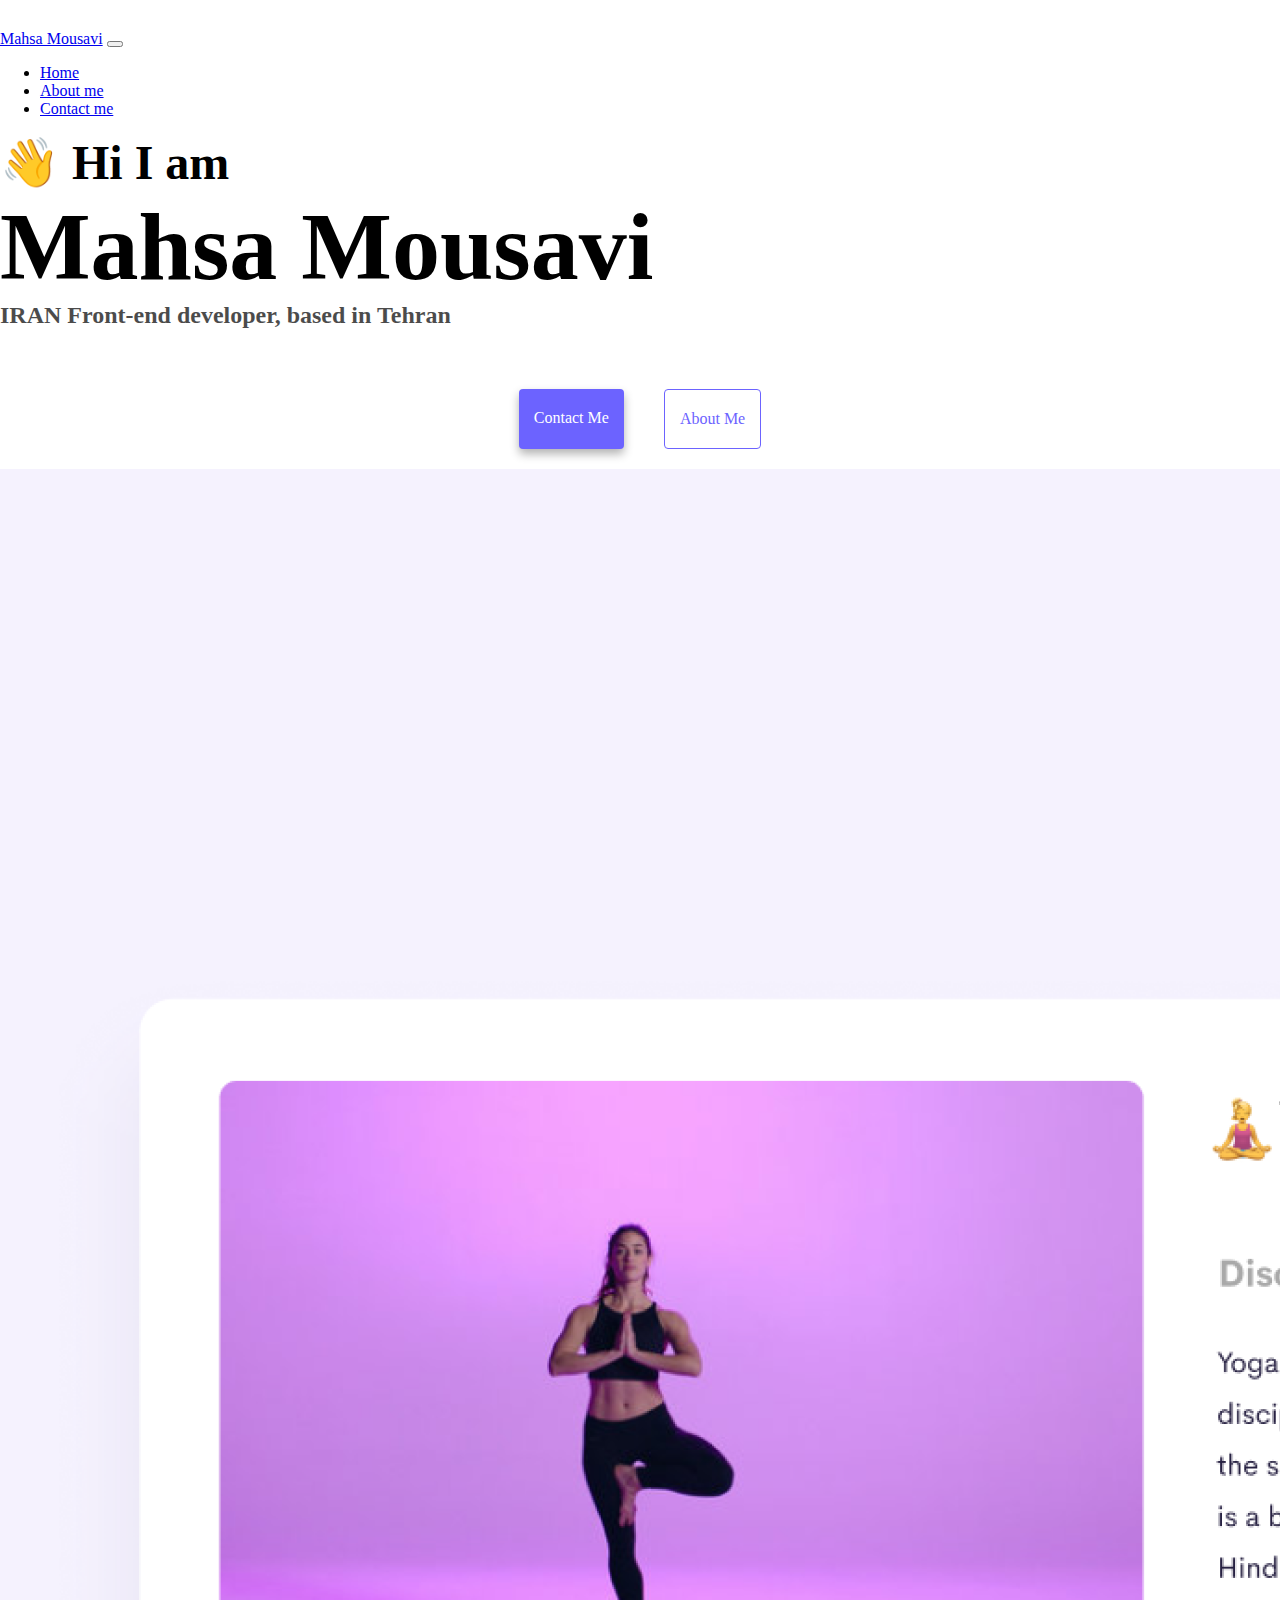
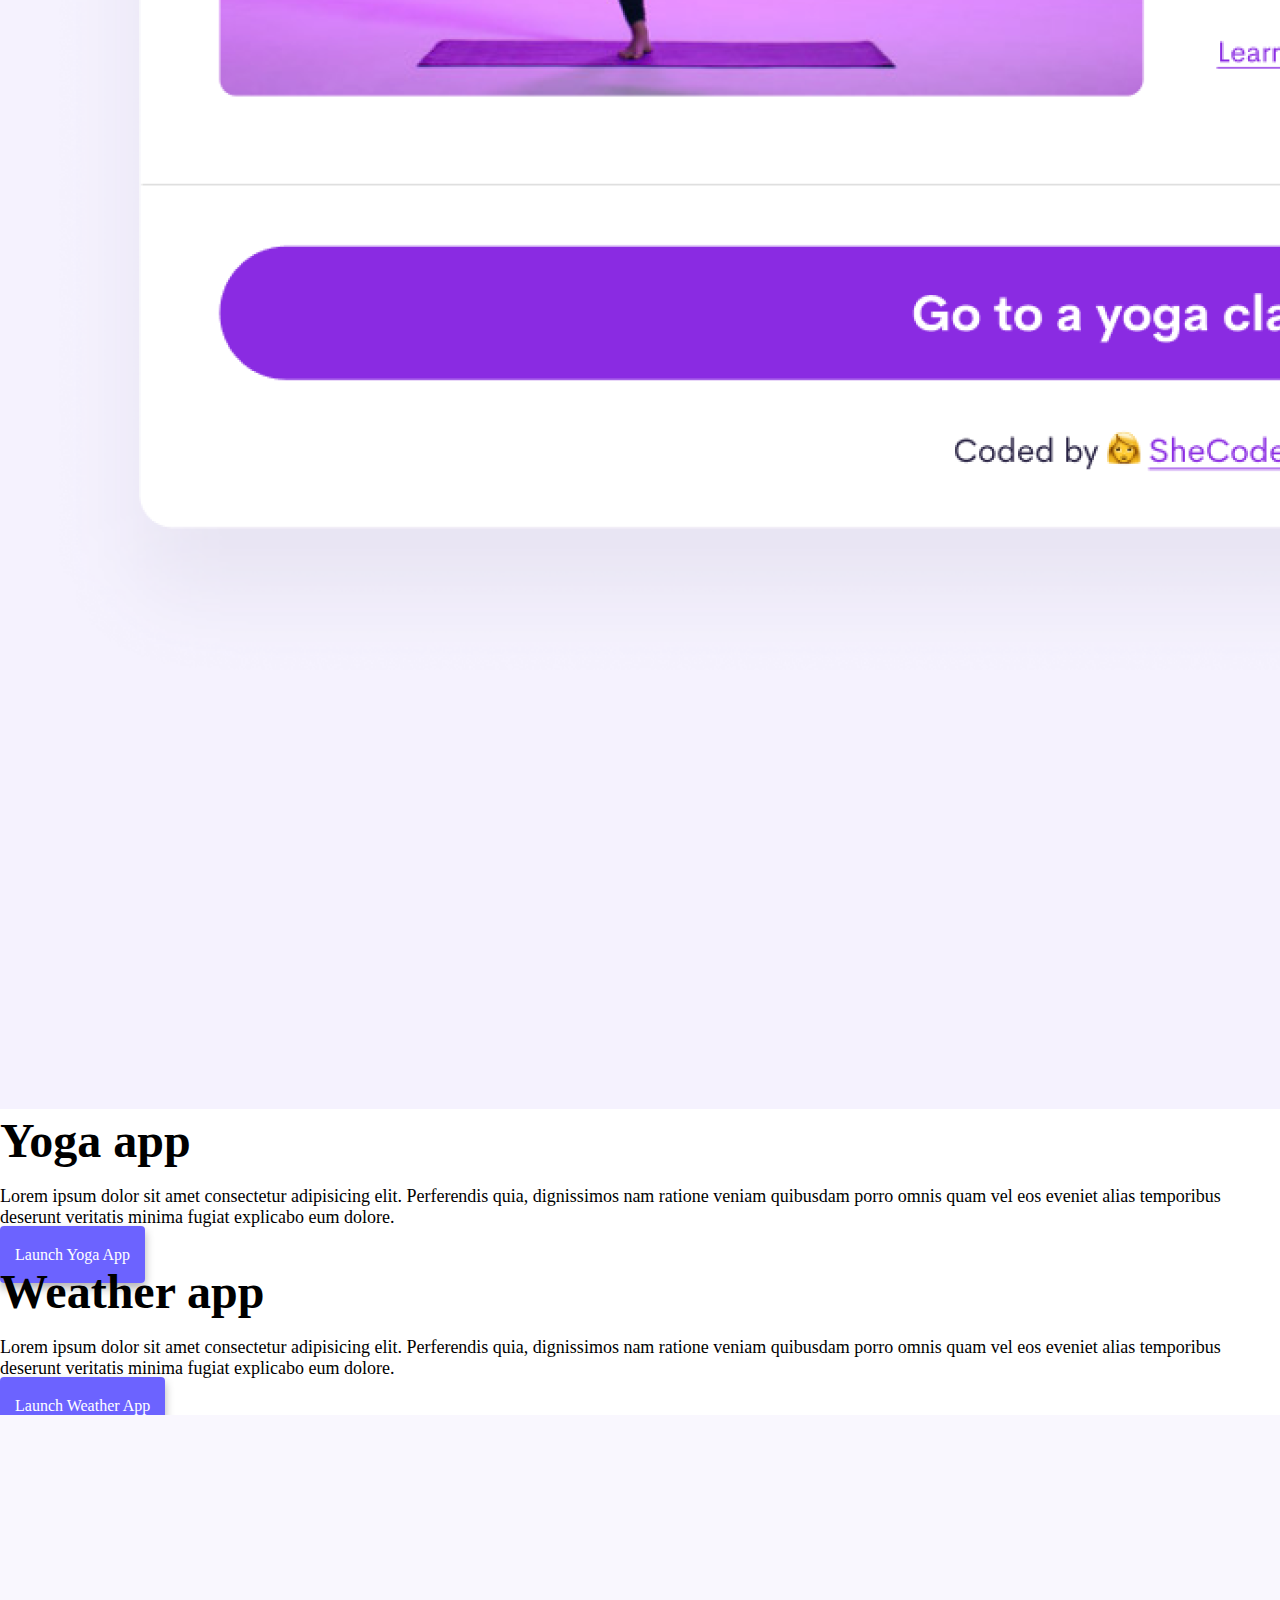
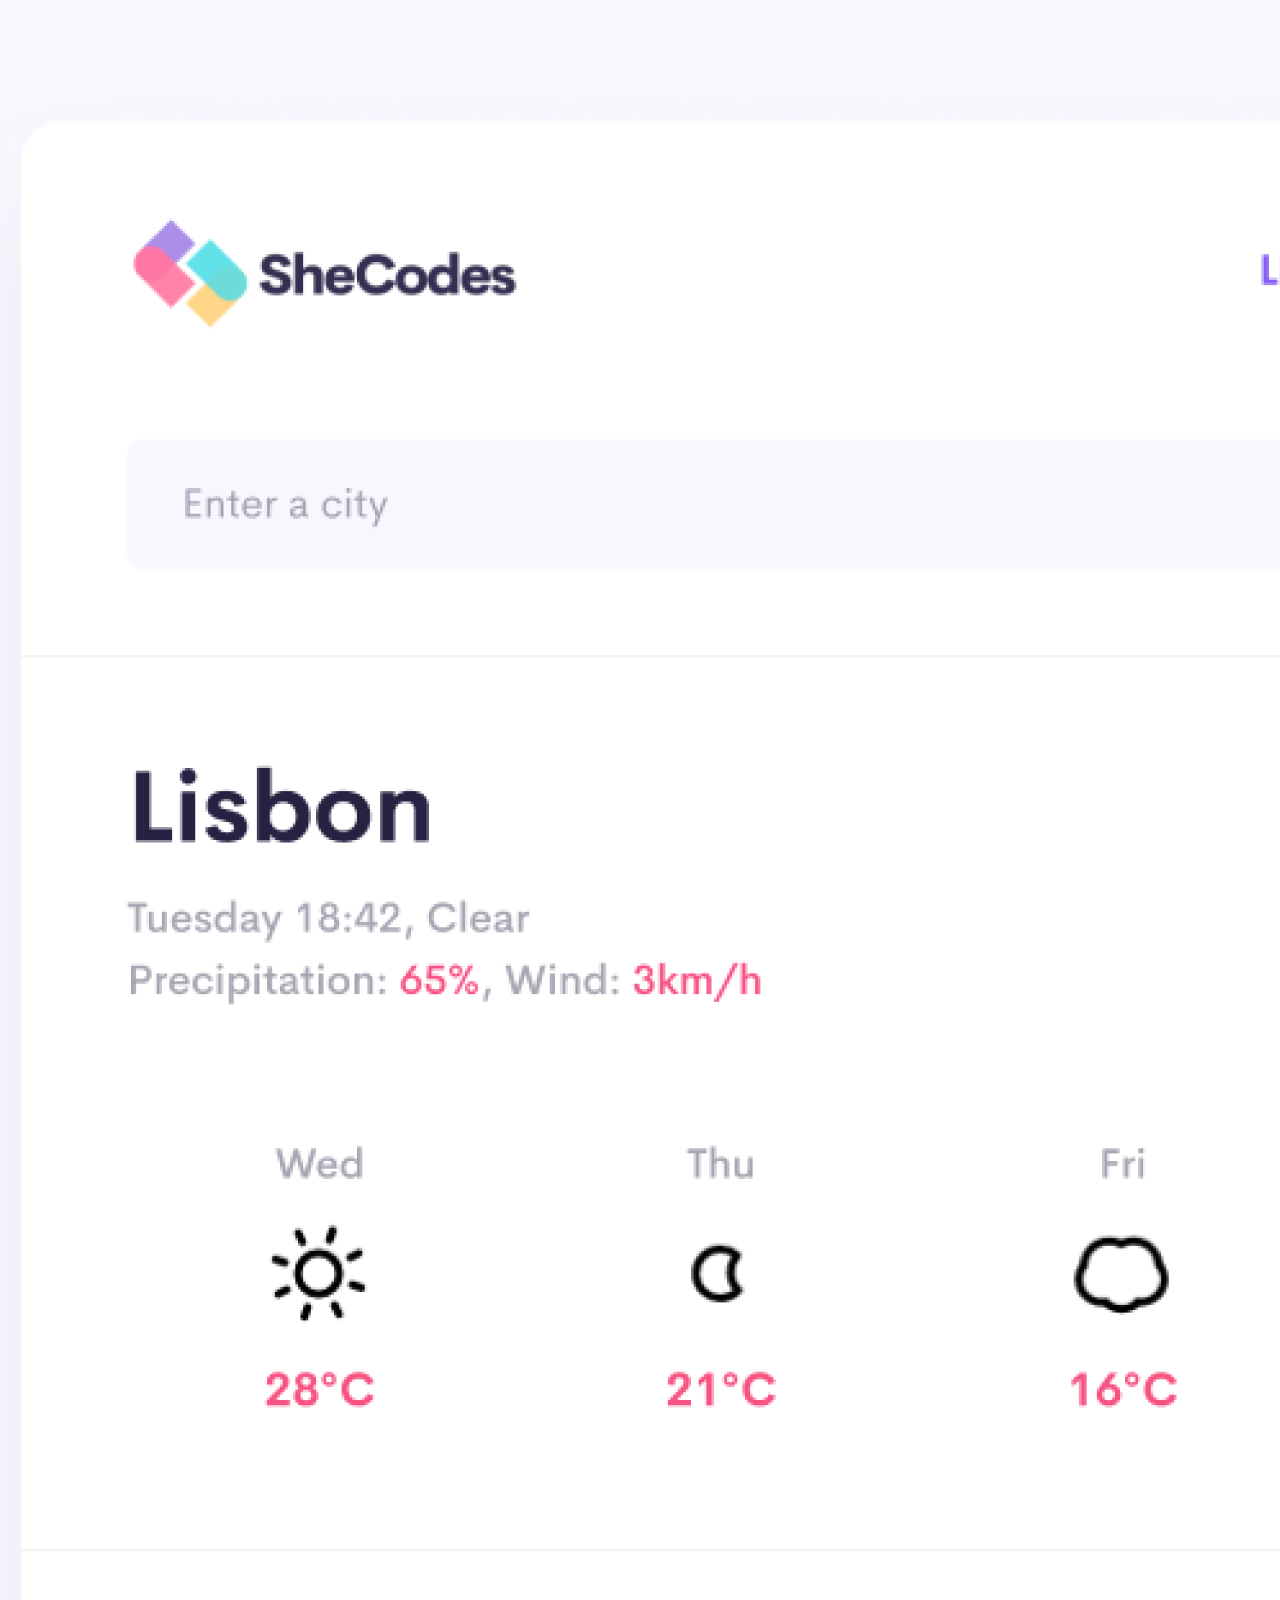
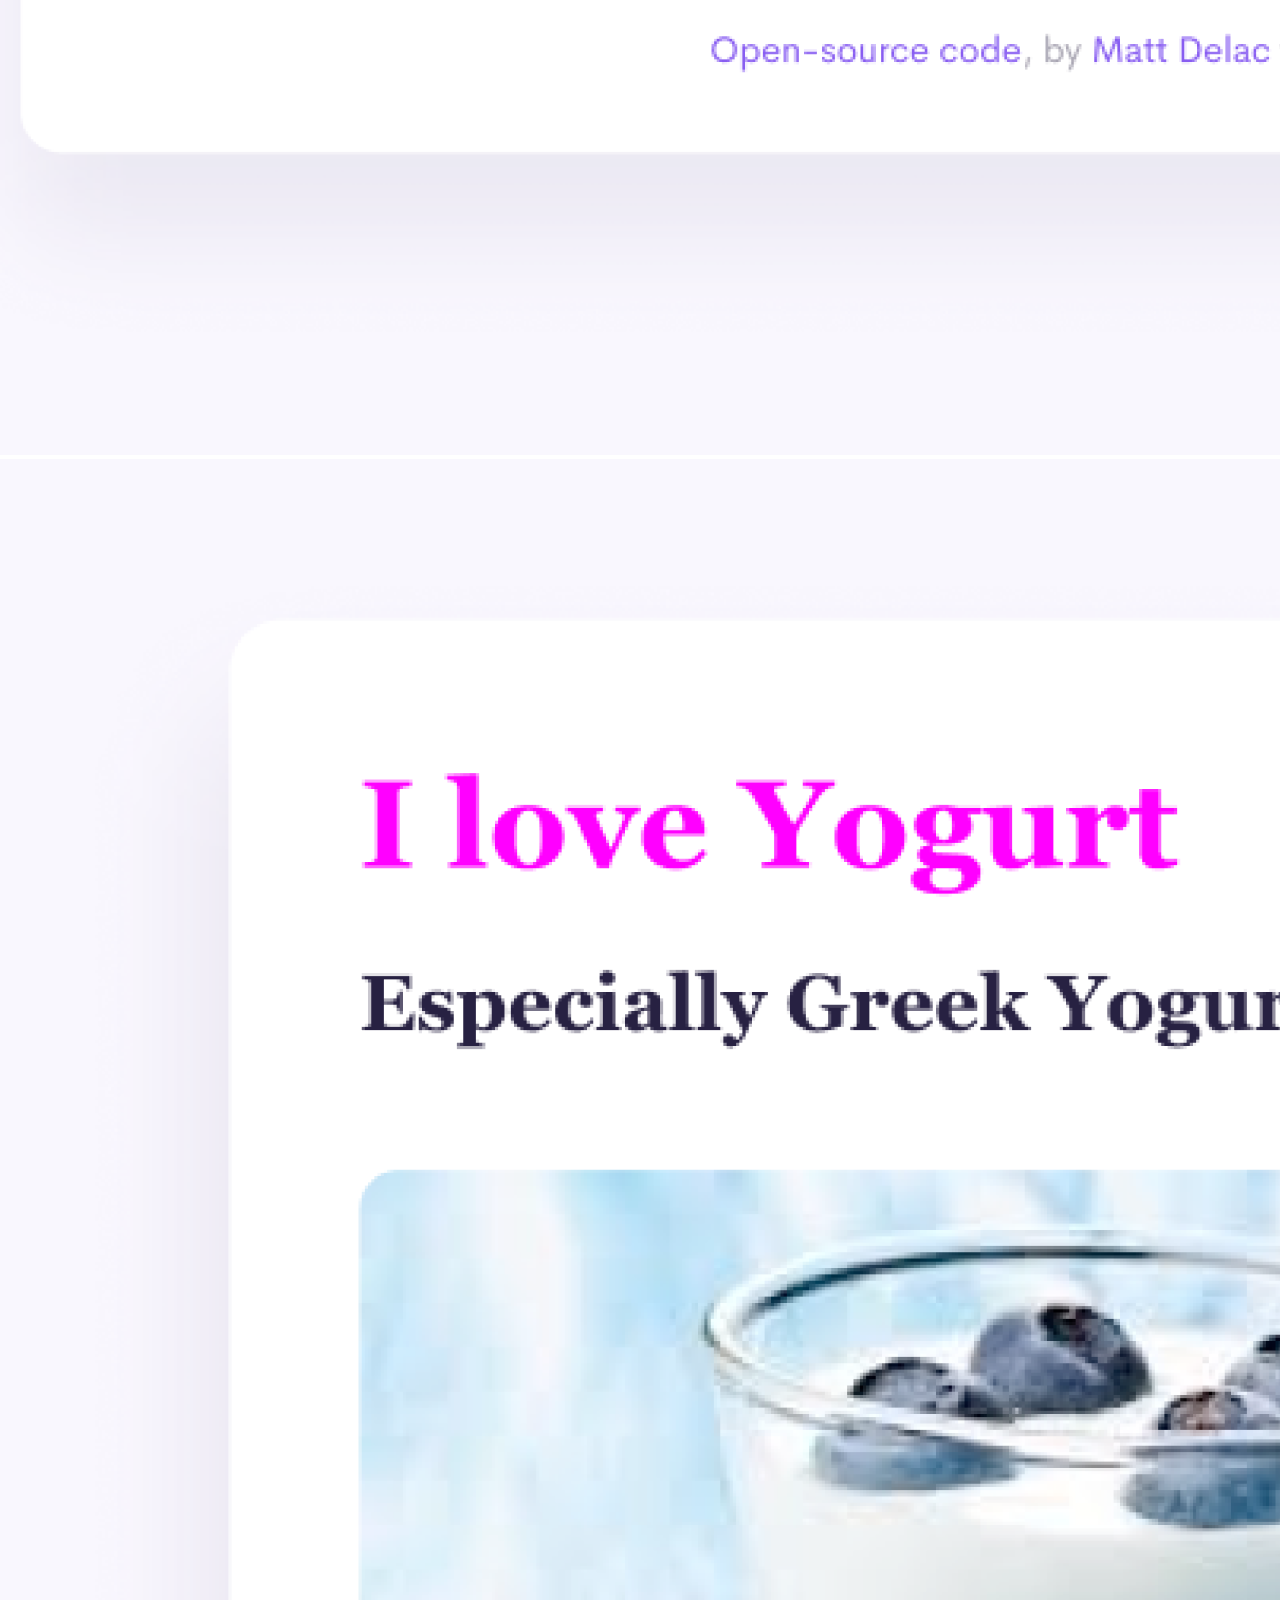
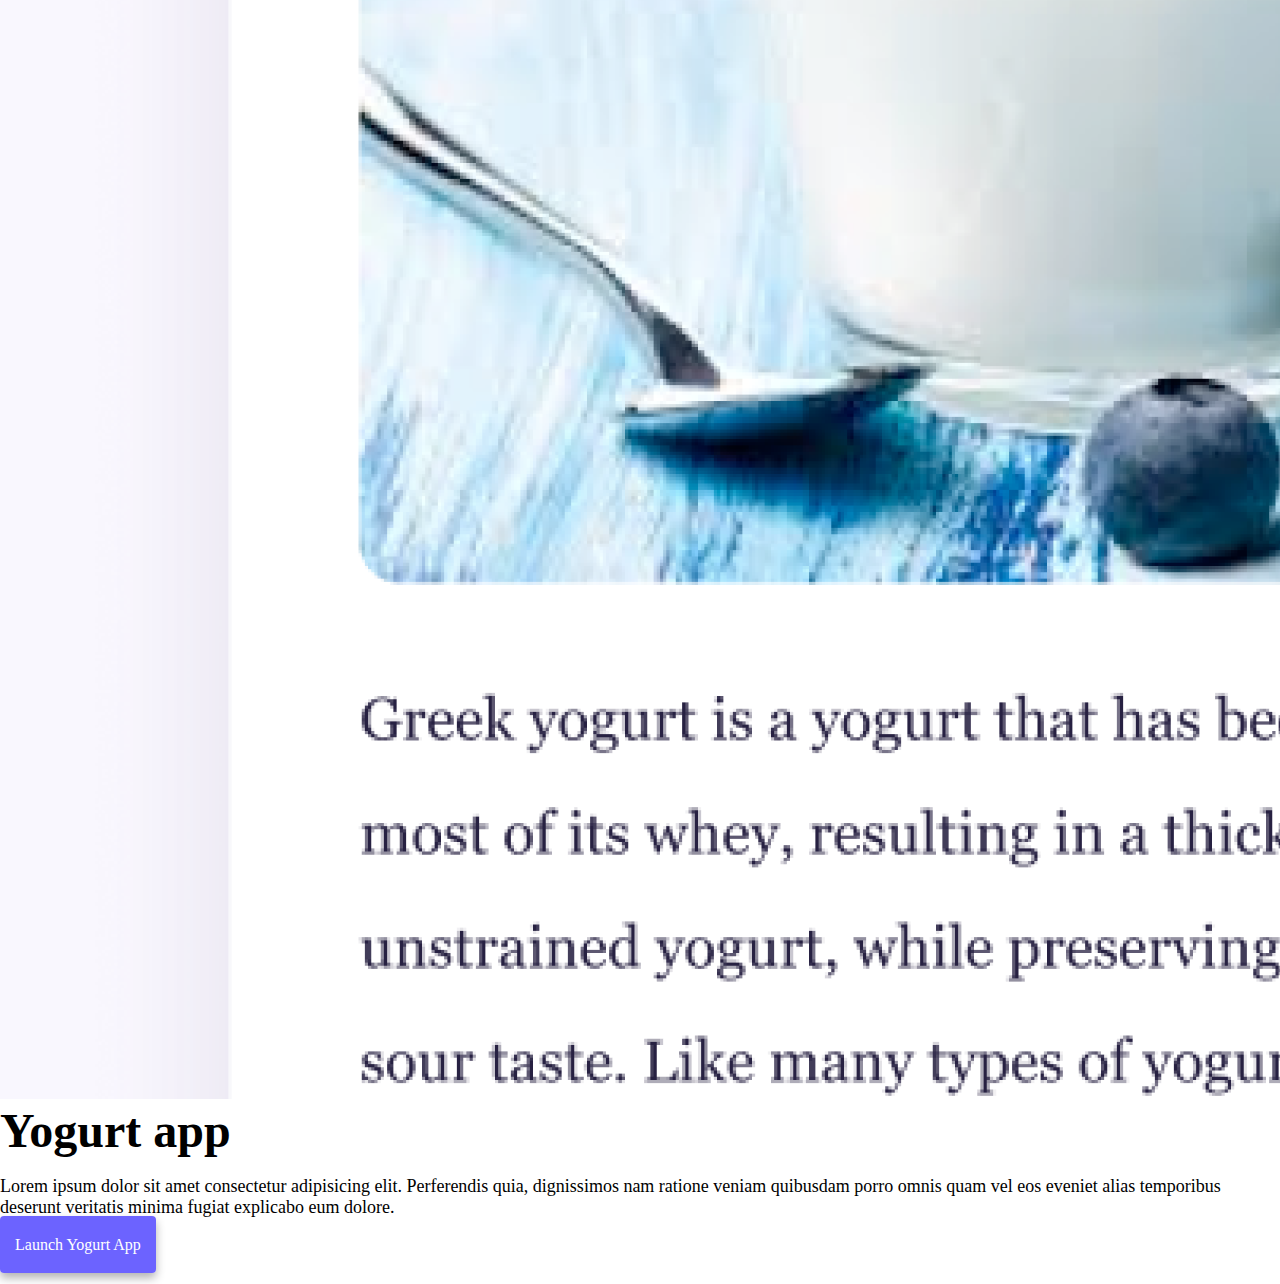
<file: index.html>
<!DOCTYPE html>
<html lang="en">
  <head>
    <meta charset="UTF-8" />
    <meta http-equiv="X-UA-Compatible" content="IE=edge" />
    <meta name="viewport" content="width=device-width, initial-scale=1.0" />
    <meta name="description" content="this is about a person who is frontend developer" />
    <title>Front-end developer</title>
    <link
      href="https://cdn.jsdelivr.net/npm/bootstrap@5.2.3/dist/css/bootstrap.min.css"
      rel="stylesheet"
      integrity="sha384-rbsA2VBKQhggwzxH7pPCaAqO46MgnOM80zW1RWuH61DGLwZJEdK2Kadq2F9CUG65"
      crossorigin="anonymous"
    />
    <script
      src="https://cdn.jsdelivr.net/npm/bootstrap@5.3.0-alpha1/dist/js/bootstrap.bundle.min.js"
      integrity="sha384-w76AqPfDkMBDXo30jS1Sgez6pr3x5MlQ1ZAGC+nuZB+EYdgRZgiwxhTBTkF7CXvN"
      crossorigin="anonymous"
    ></script>
    <link rel="stylesheet" href="style.css" />
  </head>
  <body>
    <nav class="navbar navbar-expand-lg navbar-light bg-light fixed-top">
      <div class="container">
        <a class="navbar-brand" href="index.html" title="homepageLink">Mahsa Mousavi</a>
        <button
          class="navbar-toggler"
          type="button"
          data-bs-toggle="collapse"
          data-bs-target="#navbarNav"
          aria-controls="navbarNav"
          aria-expanded="false"
          aria-label="Toggle navigation"
        >
          <span class="navbar-toggler-icon"></span>
        </button>
        <div class="collapse navbar-collapse" id="navbarNav">
          <ul class="navbar-nav">
            <li class="nav-item">
              <a class="nav-link active" aria-current="page" href="index.html" title="homepageLink"
                >Home</a
              >
            </li>
            <li class="nav-item">
              <a class="nav-link" href="about.html" title="aboutLink">About me</a>
            </li>
            <li class="nav-item">
              <a class="nav-link" href="about.html#contact" title="ContactLink">Contact me</a>
            </li>
          </ul>
        </div>
      </div>
    </nav>

    <h2 class="text-center mt-5">👋 Hi I am</h2>
    <h1 class="text-center">Mahsa Mousavi</h1>
    <h3 class="text-center">IRAN Front-end developer, based in Tehran</h3>

    <div class="navigation-links">
      <a href="about.html#contact" class="contact-link" title="contact link"
        >Contact me</a
      >
      <a href="about.html" class="about-link" title="about link">About me</a>
    </div>
    <div class="container">
      <div class="row">
        <div class="col-md-6">
          <img
            src="images/yoga.png"
            alt="Yoga Project"
            class="img-fluid rounded d-none d-md-block"
          />
        </div>
        <div class="col-md-6">
          <h2 class="mb-3">Yoga app</h2>
          <p>
            Lorem ipsum dolor sit amet consectetur adipisicing elit. Perferendis
            quia, dignissimos nam ratione veniam quibusdam porro omnis quam vel
            eos eveniet alias temporibus deserunt veritatis minima fugiat
            explicabo eum dolore.
          </p>
          <div class="mt-5">
            <a href="#" class="primary-link" title="Launch Yoga"
              >Launch Yoga App</a
            >
          </div>
        </div>
      </div>
      <div class="row mt-5">
        <div class="col-md-6">
          <h2 class="mb-3">Weather app</h2>
          <p>
            Lorem ipsum dolor sit amet consectetur adipisicing elit. Perferendis
            quia, dignissimos nam ratione veniam quibusdam porro omnis quam vel
            eos eveniet alias temporibus deserunt veritatis minima fugiat
            explicabo eum dolore.
          </p>
          <div class="mb-5 mt-5">
            <a href="#" class="primary-link" title="Launch Weather"
              >Launch Weather App</a
            >
          </div>
        </div>
        <div class="col-md-6">
          <img
            src="images/weather.png"
            alt="weather Project"
            class="img-fluid rounded d-none d-md-block"
          />
        </div>
      </div>
      <div class="row mt-5">
        <div class="col-md-6">
          <img
            src="images/yogurt.png"
            alt="yogurt Project"
            class="img-fluid rounded d-none d-md-block"
          />
        </div>
        <div class="col-md-6">
          <h2 class="mb-3">Yogurt app</h2>
          <p>
            Lorem ipsum dolor sit amet consectetur adipisicing elit. Perferendis
            quia, dignissimos nam ratione veniam quibusdam porro omnis quam vel
            eos eveniet alias temporibus deserunt veritatis minima fugiat
            explicabo eum dolore.
          </p>
          <div class="mt-5">
            <a href="#" class="primary-link" title="Launch Yogurt"
              >Launch Yogurt App</a
            >
          </div>
        </div>
      </div>
    </div>
  </body>
</html>
</file>
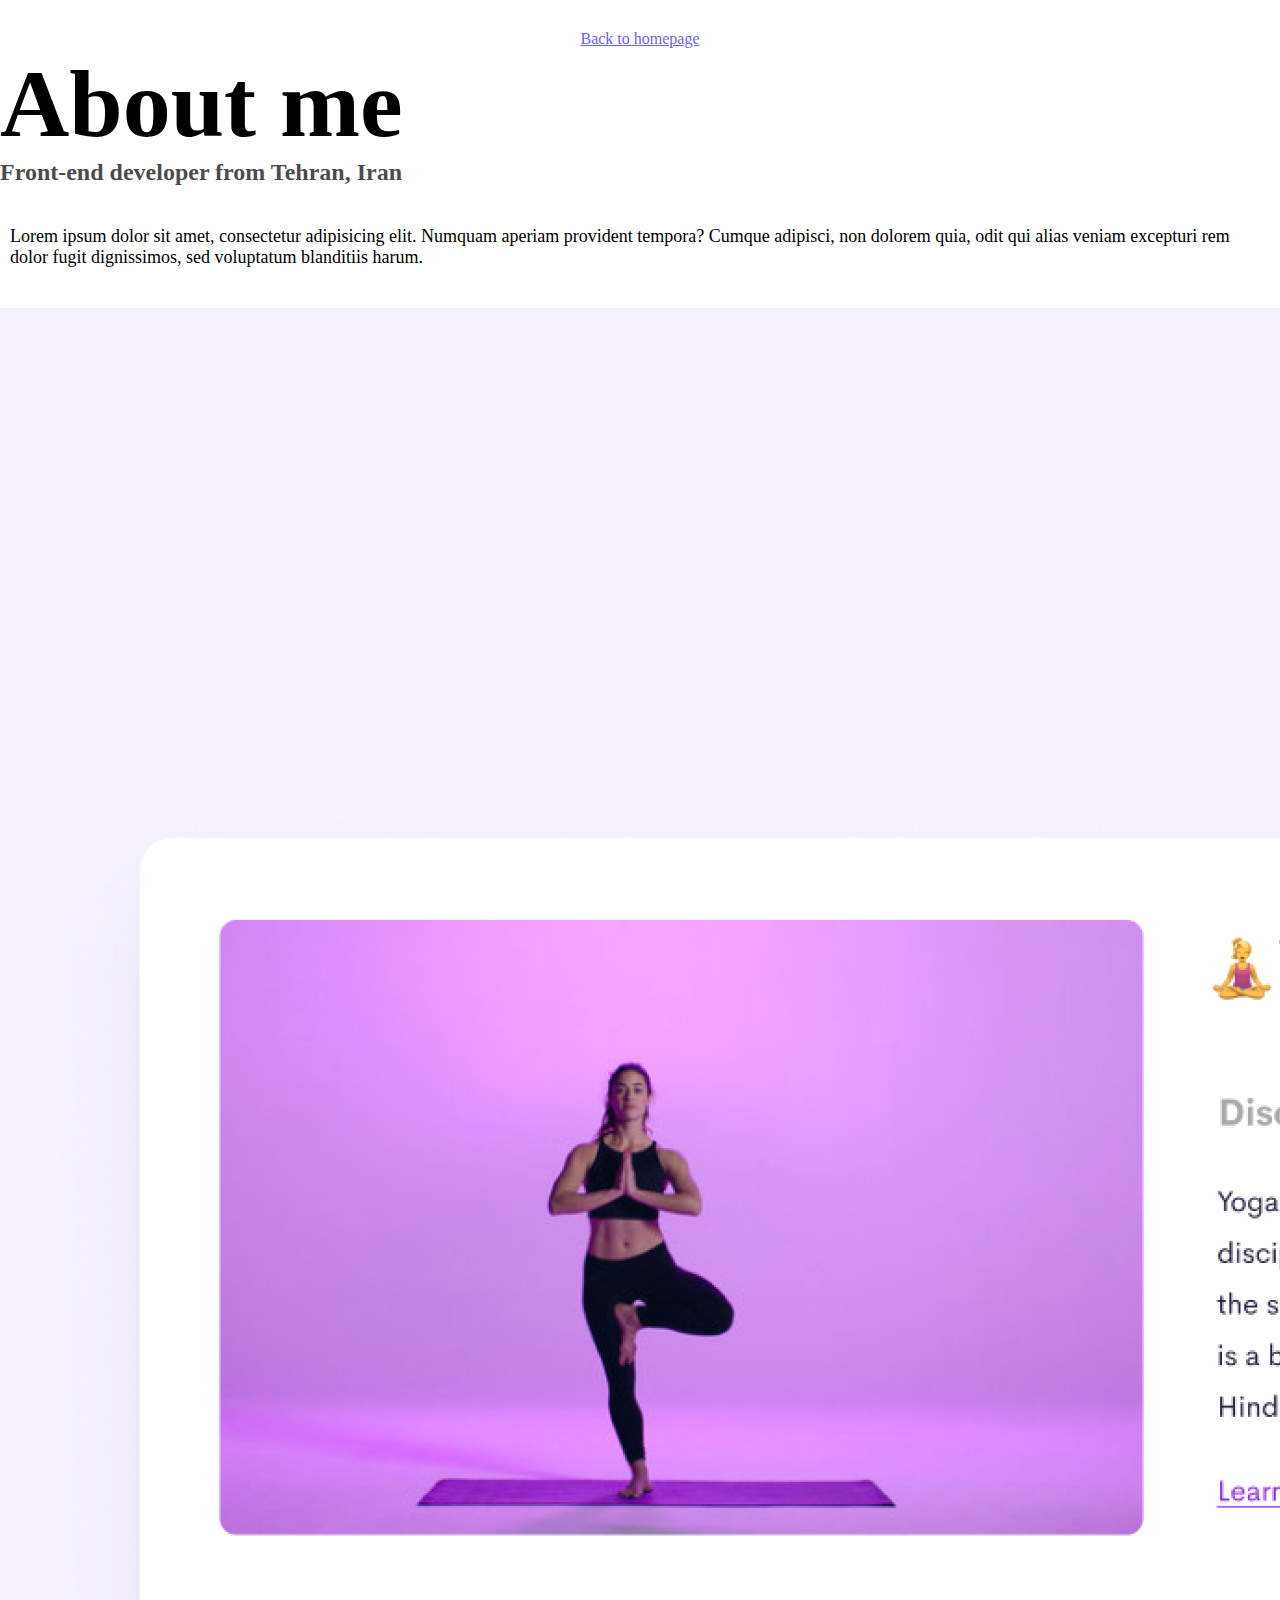
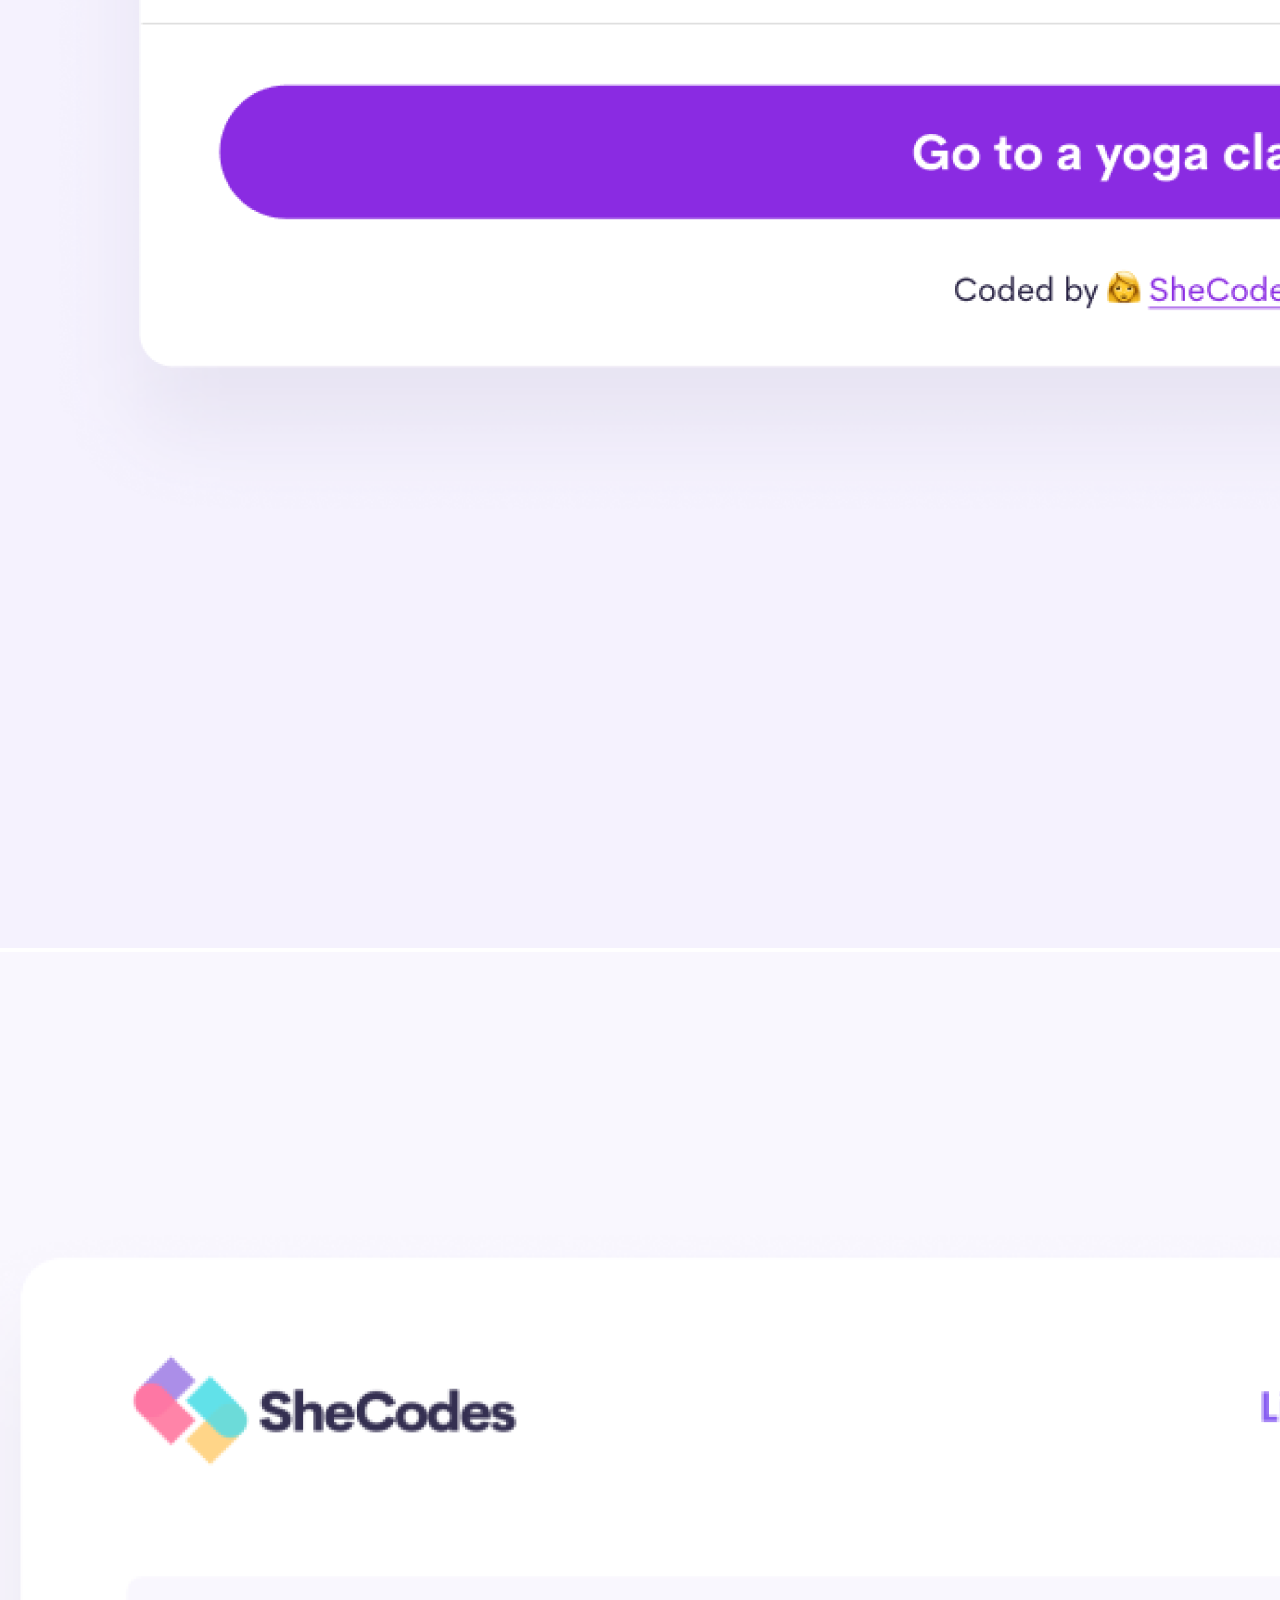
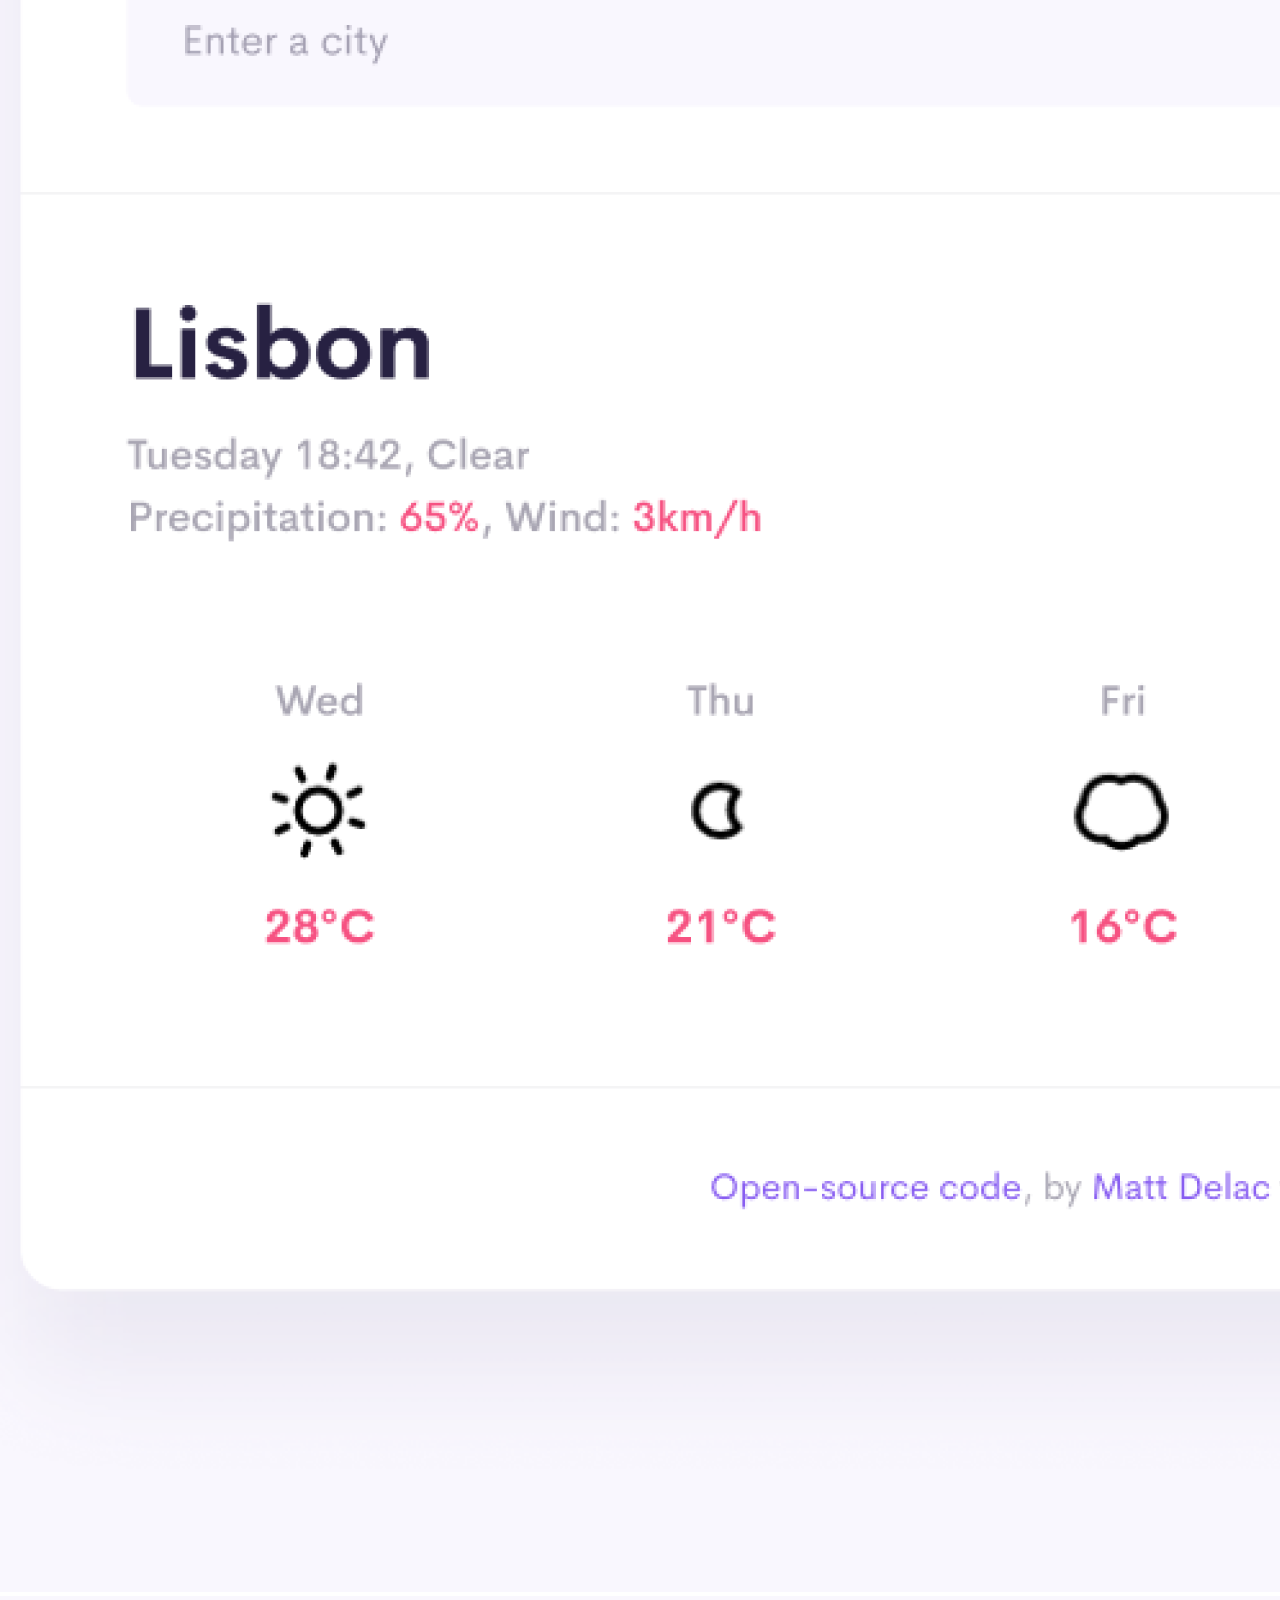
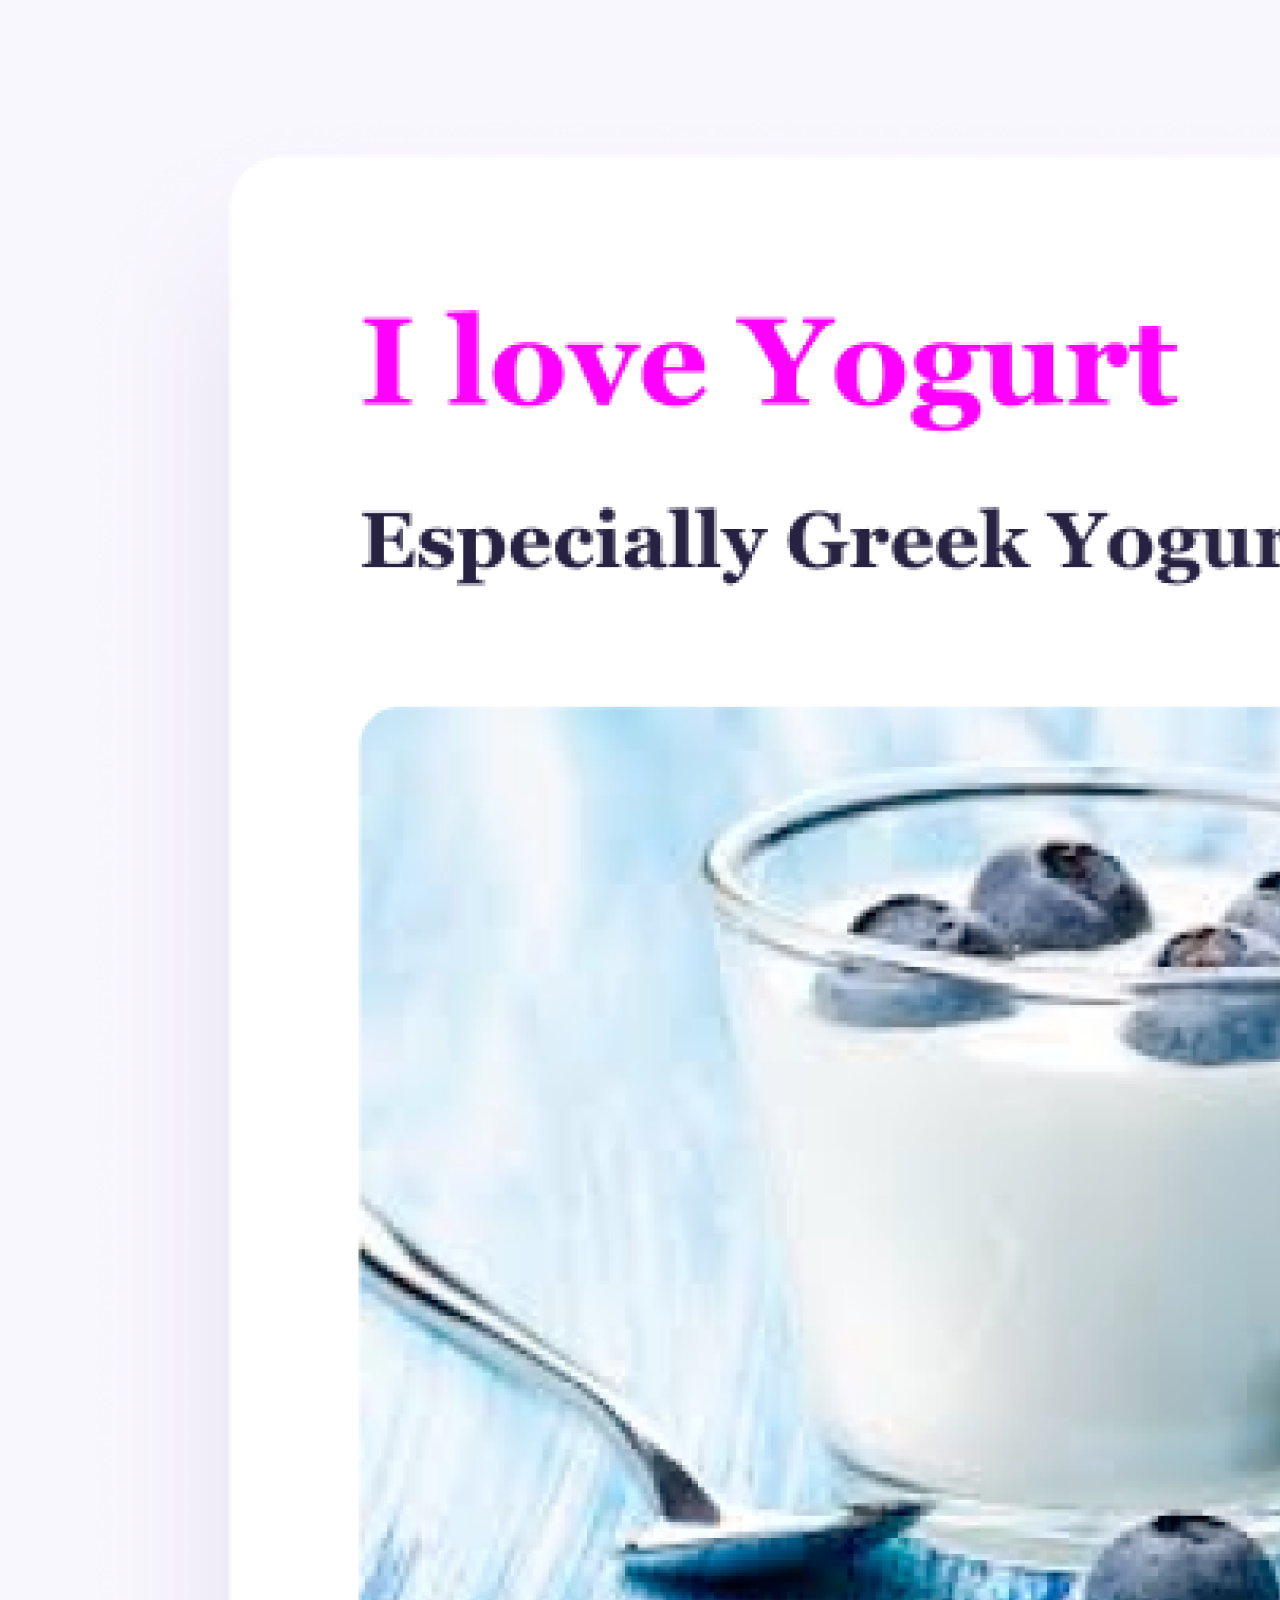
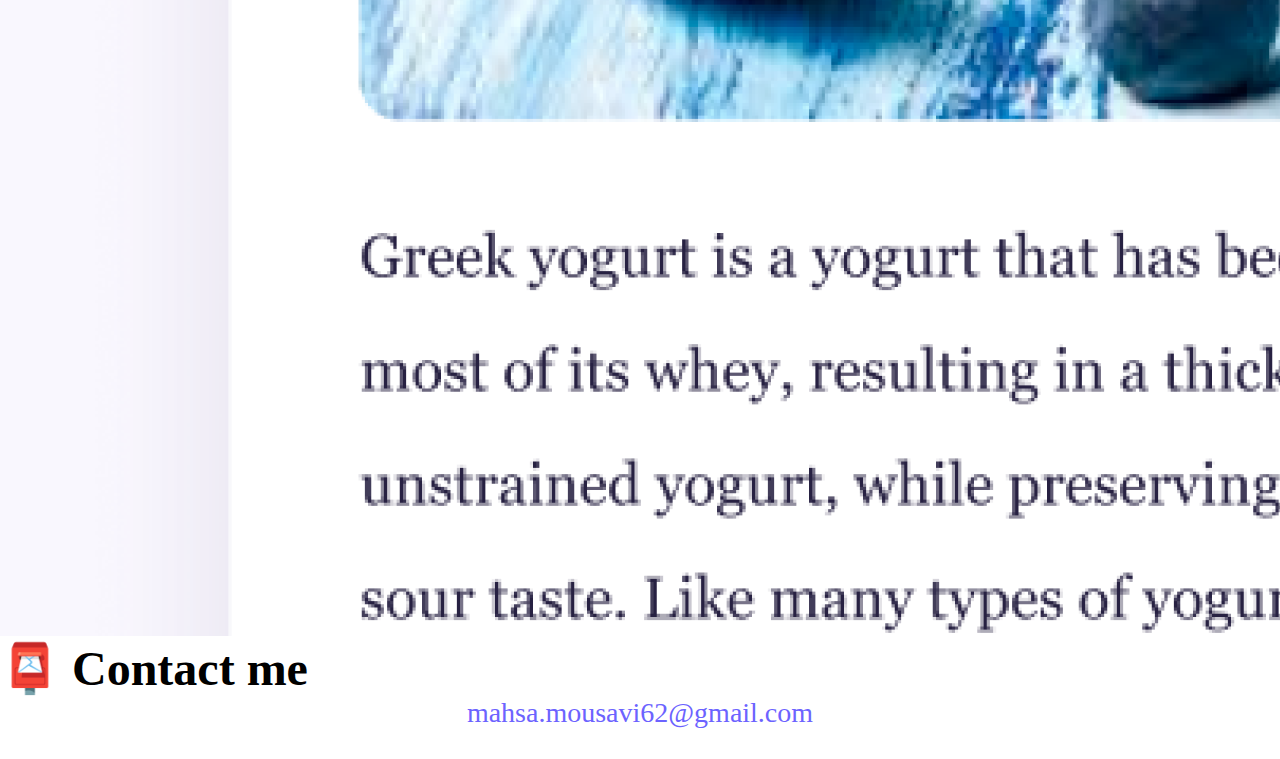
<file: about.html>
<!DOCTYPE html>
<html lang="en">
  <head>
    <meta charset="UTF-8" />
    <meta http-equiv="X-UA-Compatible" content="IE=edge" />
    <meta name="viewport" content="width=device-width, initial-scale=1.0" />
    <link
      href="https://cdn.jsdelivr.net/npm/bootstrap@5.2.3/dist/css/bootstrap.min.css"
      rel="stylesheet"
      integrity="sha384-rbsA2VBKQhggwzxH7pPCaAqO46MgnOM80zW1RWuH61DGLwZJEdK2Kadq2F9CUG65"
      crossorigin="anonymous"
    />
    <link rel="stylesheet" href="style.css" />
    <title>About Mahsa Mousavi</title>
    <meta
      name="description"
      content="About Mahsa Mousavi, a front-end developer based in Iran"
    />
  </head>
  <body>
    <a href="index.html" class="homepage-link"  >Back to homepage</a>
    <h1 class="text-center">About me</h1>
    <h3 class="text-center">Front-end developer from Tehran, Iran</h3>
    <div class="about-paragraphs">
      <p>
        Lorem ipsum dolor sit amet, consectetur adipisicing elit. Numquam
        aperiam provident tempora? Cumque adipisci, non dolorem quia, odit qui
        alias veniam excepturi rem dolor fugit dignissimos, sed voluptatum
        blanditiis harum.
      </p>
    </div>
    <div class="container">
      <div class="row">
        <div class="col-md-4 bg-white border border-white p-3">
          <img src="images/yoga.png" class="img-fluid p-2 shadow rounded" />
        </div>
        <div class="col-md-4 bg-white border border-white p-3">
          <img src="images/weather.png" class="img-fluid p-2 shadow rounded" />
        </div>
        <div class="col-md-4 bg-white border border-white p-3">
          <img src="images/yogurt.png" class="img-fluid p-2 shadow rounded" />
        </div>
      </div>
    </div>
    <div id="contact">
      <h2 class="text-center">📮 Contact me</h2>
      <a href="mailto:mahsa.mousavi62@gmail.com" class="email-link">
        mahsa.mousavi62@gmail.com
      </a>
    </div>
  </body>
</html>
</file>
<file: style.css>
:root {
  --primary-color: #6c63ff;
  --secondary-color: #f5f2fe;
  --box-shadow: 0 5px 10px rgba(0, 0, 0, 0.3);
}

body {
  margin: 30px auto;
  max-width: 1400px;
}

h1,
h2,
h3 {
  /* text-align: center; */
  margin: 0;
}

h1 {
  font-size: 96px;
}

h2 {
  font-size: 48px;
}

h3 {
  font-size: 24px;
  opacity: 0.7;
}

p {
  font-size: 18px;
}

.navigation-links {
  display: flex;
  margin-top: 40px;
  justify-content: center;
}

.navigation-links a {
  margin: 20px;
  border-radius: 4px;
  padding: 20px 15px;
  text-decoration: none;
  text-transform: capitalize;
}

.contact-link {
  background: var(--primary-color);
  box-shadow: var(--box-shadow);
  color: white;
}

.about-link {
  color: var(--primary-color);
  border: 1px solid var(--primary-color);
}

.homepage-link {
  color: var(--primary-color);
  text-align: center;
  display: block;
}

.about-paragraphs {
  display: flex;
  margin: 30px 0;
}

.about-paragraphs p {
  margin: 10px;
}

.email-link {
  display: flex;
  justify-content: center;
  color: var(--primary-color);
  font-size: 28px;
  text-decoration: none;
}

.email-link:hover {
  text-decoration: underline;
}

.primary-link {
  border-radius: 4px;
  padding: 20px 15px;
  text-decoration: none;
  text-transform: capitalize;
  background: var(--primary-color);
  box-shadow: var(--box-shadow);
  color: white;
}

@media (max-width: 576px) {
  h1 {
    font-size: 40px;
    text-align: center;
  }
  h2 {
    font-size: 30px;
    text-align: center;
  }
  h3 {
    font-size: 20px;
    text-align: center;
  }
  a {
    display: block;
    text-align: center;
  }

  p{
    text-align: center;
  }
}
</file>
